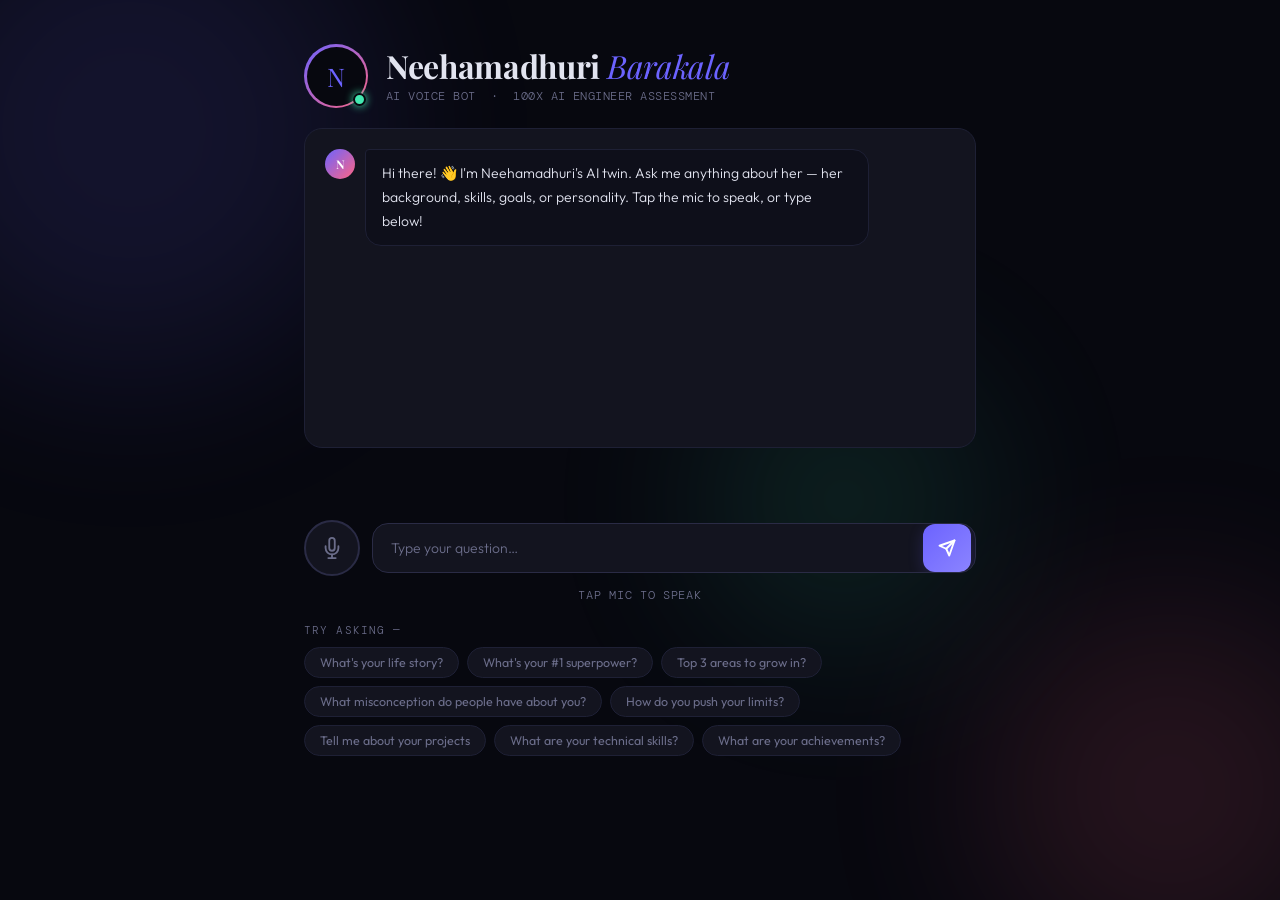
<file: index.html>
<!DOCTYPE html>
<html lang="en">
<head>
  <meta charset="UTF-8" />
  <meta name="viewport" content="width=device-width, initial-scale=1.0" />
  <title>Neehamadhuri – AI Voice Bot</title>
  <link rel="preconnect" href="https://fonts.googleapis.com" />
  <link href="https://fonts.googleapis.com/css2?family=Playfair+Display:ital,wght@0,700;1,400&family=DM+Mono:wght@400;500&family=Outfit:wght@300;400;500;600&display=swap" rel="stylesheet" />
  <link rel="stylesheet" href="style.css" />
</head>
<body>

  <!-- Ambient background -->
  <div class="bg-blobs">
    <div class="blob b1"></div>
    <div class="blob b2"></div>
    <div class="blob b3"></div>
  </div>

  <div class="container">

    <!-- Header -->
    <header class="header">
      <div class="avatar-wrap">
        <div class="avatar-ring">
          <div class="avatar-core">N</div>
        </div>
        <div class="online-dot"></div>
      </div>
      <div class="header-text">
        <h1>Neehamadhuri <span class="italic">Barakala</span></h1>
        <p class="subtitle">AI Voice Bot &nbsp;·&nbsp; 100x AI Engineer Assessment</p>
      </div>
    </header>

    <!-- Chat window -->
    <section class="chat-window" id="chatWindow">
      <div class="message bot" id="welcomeMsg">
        <div class="msg-avatar">N</div>
        <div class="msg-bubble">
          Hi there! 👋 I'm Neehamadhuri's AI twin. Ask me anything about her — 
          her background, skills, goals, or personality. 
          Tap the mic to speak, or type below!
        </div>
      </div>
    </section>

    <!-- Speaking visualizer -->
    <div class="visualizer" id="visualizer">
      <div class="v-bar"></div><div class="v-bar"></div><div class="v-bar"></div>
      <div class="v-bar"></div><div class="v-bar"></div><div class="v-bar"></div>
      <div class="v-bar"></div><div class="v-bar"></div><div class="v-bar"></div>
    </div>

    <!-- Input area -->
    <div class="input-area">
      <button class="mic-btn" id="micBtn" title="Click to speak">
        <svg viewBox="0 0 24 24" fill="none" stroke="currentColor" stroke-width="2" stroke-linecap="round" stroke-linejoin="round">
          <path d="M12 1a3 3 0 0 0-3 3v8a3 3 0 0 0 6 0V4a3 3 0 0 0-3-3z"/>
          <path d="M19 10v2a7 7 0 0 1-14 0v-2"/>
          <line x1="12" y1="19" x2="12" y2="23"/>
          <line x1="8" y1="23" x2="16" y2="23"/>
        </svg>
      </button>
      <div class="text-wrap">
        <input type="text" id="textInput" class="text-input" placeholder="Type your question…" autocomplete="off" />
        <button class="send-btn" id="sendBtn">
          <svg viewBox="0 0 24 24" fill="none" stroke="currentColor" stroke-width="2.5" stroke-linecap="round" stroke-linejoin="round">
            <line x1="22" y1="2" x2="11" y2="13"/>
            <polygon points="22 2 15 22 11 13 2 9 22 2"/>
          </svg>
        </button>
      </div>
    </div>

    <p class="mic-status" id="micStatus">tap mic to speak</p>

    <!-- Quick questions -->
    <div class="quick-section">
      <p class="quick-label">Try asking —</p>
      <div class="quick-pills" id="quickPills">
        <button class="pill">What's your life story?</button>
        <button class="pill">What's your #1 superpower?</button>
        <button class="pill">Top 3 areas to grow in?</button>
        <button class="pill">What misconception do people have about you?</button>
        <button class="pill">How do you push your limits?</button>
        <button class="pill">Tell me about your projects</button>
        <button class="pill">What are your technical skills?</button>
        <button class="pill">What are your achievements?</button>
      </div>
    </div>

  </div>

  <!-- Toast -->
  <div class="toast" id="toast"></div>

  <script src="app.js"></script>
</body>
</html>
</file>
<file: style.css>
/* ── Reset & Variables ─────────────────────────────────────────────────── */
*, *::before, *::after { box-sizing: border-box; margin: 0; padding: 0; }

:root {
  --bg:       #07080f;
  --surface:  #0e0f1a;
  --card:     #13141f;
  --border:   #1e2035;
  --border2:  #2a2b45;
  --accent:   #6c63ff;
  --accent2:  #ff6584;
  --accent3:  #43e8b0;
  --text:     #e2e4f0;
  --muted:    #6b6d8a;
  --glow:     rgba(108,99,255,0.2);
  --glow2:    rgba(255,101,132,0.2);
  --radius:   18px;
  --font-body: 'Outfit', sans-serif;
  --font-mono: 'DM Mono', monospace;
  --font-disp: 'Playfair Display', serif;
}

html { scroll-behavior: smooth; }

body {
  background: var(--bg);
  color: var(--text);
  font-family: var(--font-body);
  font-weight: 300;
  min-height: 100vh;
  overflow-x: hidden;
}

/* ── Background Blobs ──────────────────────────────────────────────────── */
.bg-blobs {
  position: fixed;
  inset: 0;
  pointer-events: none;
  z-index: 0;
  overflow: hidden;
}

.blob {
  position: absolute;
  border-radius: 50%;
  filter: blur(90px);
  opacity: 0.12;
  animation: blobFloat 10s ease-in-out infinite;
}

.b1 { width: 500px; height: 500px; background: var(--accent);  top: -120px; left: -120px; animation-delay: 0s; }
.b2 { width: 380px; height: 380px; background: var(--accent2); bottom: -80px; right: -80px; animation-delay: 4s; }
.b3 { width: 280px; height: 280px; background: var(--accent3); top: 40%; left: 55%; animation-delay: 7s; }

@keyframes blobFloat {
  0%, 100% { transform: translate(0,0) scale(1); }
  33%       { transform: translate(15px,-20px) scale(1.04); }
  66%       { transform: translate(-10px,15px) scale(0.97); }
}

/* ── Layout ────────────────────────────────────────────────────────────── */
.container {
  position: relative;
  z-index: 1;
  max-width: 720px;
  margin: 0 auto;
  padding: 44px 24px 80px;
  display: flex;
  flex-direction: column;
  gap: 20px;
}

/* ── Header ────────────────────────────────────────────────────────────── */
.header {
  display: flex;
  align-items: center;
  gap: 18px;
  animation: slideDown 0.6s ease both;
}

.avatar-wrap {
  position: relative;
  flex-shrink: 0;
}

.avatar-ring {
  width: 64px;
  height: 64px;
  border-radius: 50%;
  background: linear-gradient(135deg, var(--accent), var(--accent2));
  padding: 2.5px;
  animation: rotateSlow 12s linear infinite;
}

.avatar-core {
  width: 100%;
  height: 100%;
  border-radius: 50%;
  background: var(--bg);
  display: flex;
  align-items: center;
  justify-content: center;
  font-family: var(--font-disp);
  font-size: 1.6rem;
  color: var(--accent);
  animation: rotateSlow 12s linear infinite reverse;
}

.online-dot {
  position: absolute;
  bottom: 2px; right: 2px;
  width: 13px; height: 13px;
  border-radius: 50%;
  background: var(--accent3);
  border: 2px solid var(--bg);
  box-shadow: 0 0 8px var(--accent3);
  animation: pulse 2s ease-in-out infinite;
}

@keyframes rotateSlow { from { transform: rotate(0deg); } to { transform: rotate(360deg); } }
@keyframes pulse { 0%,100% { opacity:1; } 50% { opacity:0.4; } }

.header-text h1 {
  font-family: var(--font-disp);
  font-weight: 700;
  font-size: clamp(1.5rem, 4vw, 2rem);
  letter-spacing: -0.01em;
  line-height: 1.1;
}

.header-text h1 .italic {
  font-style: italic;
  font-weight: 400;
  color: var(--accent);
}

.subtitle {
  margin-top: 5px;
  font-size: 0.75rem;
  color: var(--muted);
  font-family: var(--font-mono);
  letter-spacing: 0.04em;
  text-transform: uppercase;
}

/* ── Chat Window ───────────────────────────────────────────────────────── */
.chat-window {
  background: var(--card);
  border: 1px solid var(--border);
  border-radius: var(--radius);
  min-height: 320px;
  max-height: 400px;
  overflow-y: auto;
  padding: 20px;
  display: flex;
  flex-direction: column;
  gap: 16px;
  scroll-behavior: smooth;
  animation: fadeUp 0.6s 0.1s ease both;
}

.chat-window::-webkit-scrollbar { width: 3px; }
.chat-window::-webkit-scrollbar-thumb { background: var(--border2); border-radius: 3px; }
.chat-window::-webkit-scrollbar-track { background: transparent; }

/* ── Messages ──────────────────────────────────────────────────────────── */
.message {
  display: flex;
  gap: 10px;
  align-items: flex-start;
  animation: msgIn 0.35s ease both;
}

.message.user { flex-direction: row-reverse; }

@keyframes msgIn {
  from { opacity: 0; transform: translateY(10px); }
  to   { opacity: 1; transform: translateY(0); }
}

.msg-avatar {
  width: 30px; height: 30px;
  border-radius: 50%;
  flex-shrink: 0;
  display: flex;
  align-items: center;
  justify-content: center;
  font-size: 0.75rem;
  font-family: var(--font-disp);
  font-weight: 700;
}

.message.bot  .msg-avatar { background: linear-gradient(135deg, var(--accent), var(--accent2)); color: white; }
.message.user .msg-avatar { background: var(--border2); color: var(--muted); font-family: var(--font-body); font-size: 1rem; }

.msg-bubble {
  max-width: 80%;
  padding: 12px 16px;
  border-radius: 16px;
  font-size: 0.875rem;
  line-height: 1.7;
  font-weight: 300;
}

.message.bot  .msg-bubble {
  background: var(--surface);
  border: 1px solid var(--border);
  border-top-left-radius: 4px;
  color: var(--text);
}

.message.user .msg-bubble {
  background: linear-gradient(135deg, var(--accent) 0%, #8b84ff 100%);
  color: #fff;
  border-top-right-radius: 4px;
}

/* Typing dots */
.typing { display: flex; gap: 5px; padding: 4px 0; align-items: center; }
.typing span {
  width: 7px; height: 7px; border-radius: 50%;
  background: var(--accent);
  animation: typingBounce 1.2s ease-in-out infinite;
}
.typing span:nth-child(2) { animation-delay: 0.15s; }
.typing span:nth-child(3) { animation-delay: 0.3s; }

@keyframes typingBounce {
  0%,60%,100% { transform: translateY(0); opacity: 0.5; }
  30% { transform: translateY(-6px); opacity: 1; }
}

/* ── Speaking Visualizer ───────────────────────────────────────────────── */
.visualizer {
  display: flex;
  justify-content: center;
  align-items: flex-end;
  gap: 4px;
  height: 32px;
  opacity: 0;
  transition: opacity 0.3s;
}

.visualizer.active { opacity: 1; }

.v-bar {
  width: 4px;
  border-radius: 2px;
  background: linear-gradient(to top, var(--accent), var(--accent2));
  animation: barWave 0.9s ease-in-out infinite;
}

.v-bar:nth-child(1) { height: 10px; animation-delay: 0.0s; }
.v-bar:nth-child(2) { height: 18px; animation-delay: 0.1s; }
.v-bar:nth-child(3) { height: 26px; animation-delay: 0.2s; }
.v-bar:nth-child(4) { height: 32px; animation-delay: 0.3s; }
.v-bar:nth-child(5) { height: 26px; animation-delay: 0.4s; }
.v-bar:nth-child(6) { height: 18px; animation-delay: 0.5s; }
.v-bar:nth-child(7) { height: 12px; animation-delay: 0.6s; }
.v-bar:nth-child(8) { height: 20px; animation-delay: 0.7s; }
.v-bar:nth-child(9) { height: 10px; animation-delay: 0.8s; }

@keyframes barWave {
  0%,100% { transform: scaleY(0.3); }
  50%      { transform: scaleY(1); }
}

/* ── Input Area ────────────────────────────────────────────────────────── */
.input-area {
  display: flex;
  gap: 12px;
  align-items: center;
  animation: fadeUp 0.6s 0.2s ease both;
}

.mic-btn {
  width: 56px; height: 56px;
  border-radius: 50%;
  border: 2px solid var(--border2);
  background: var(--card);
  color: var(--muted);
  cursor: pointer;
  display: flex;
  align-items: center;
  justify-content: center;
  flex-shrink: 0;
  transition: all 0.25s;
}

.mic-btn svg { width: 22px; height: 22px; }

.mic-btn:hover {
  border-color: var(--accent);
  color: var(--accent);
  box-shadow: 0 0 18px var(--glow);
}

.mic-btn.listening {
  border-color: var(--accent2);
  color: var(--accent2);
  background: rgba(255,101,132,0.08);
  box-shadow: 0 0 0 0 var(--glow2);
  animation: micRing 1.1s ease-out infinite;
}

@keyframes micRing {
  0%   { box-shadow: 0 0 0 0 rgba(255,101,132,0.5); }
  70%  { box-shadow: 0 0 0 14px rgba(255,101,132,0); }
  100% { box-shadow: 0 0 0 0 rgba(255,101,132,0); }
}

.text-wrap {
  flex: 1;
  display: flex;
  align-items: center;
  background: var(--card);
  border: 1px solid var(--border2);
  border-radius: 16px;
  overflow: hidden;
  transition: border-color 0.2s, box-shadow 0.2s;
}

.text-wrap:focus-within {
  border-color: var(--accent);
  box-shadow: 0 0 0 3px var(--glow);
}

.text-input {
  flex: 1;
  background: transparent;
  border: none;
  outline: none;
  padding: 15px 18px;
  color: var(--text);
  font-family: var(--font-body);
  font-size: 0.875rem;
  font-weight: 300;
}

.text-input::placeholder { color: var(--muted); }

.send-btn {
  width: 48px; height: 48px;
  margin-right: 4px;
  border-radius: 12px;
  border: none;
  background: linear-gradient(135deg, var(--accent), #8b84ff);
  color: white;
  cursor: pointer;
  display: flex;
  align-items: center;
  justify-content: center;
  flex-shrink: 0;
  transition: all 0.2s;
  box-shadow: 0 4px 16px var(--glow);
}

.send-btn svg { width: 18px; height: 18px; }
.send-btn:hover { transform: scale(1.06); box-shadow: 0 6px 22px var(--glow); }
.send-btn:active { transform: scale(0.97); }
.send-btn:disabled { opacity: 0.5; cursor: not-allowed; transform: none; }

/* ── Mic Status ────────────────────────────────────────────────────────── */
.mic-status {
  text-align: center;
  font-family: var(--font-mono);
  font-size: 0.72rem;
  color: var(--muted);
  letter-spacing: 0.06em;
  text-transform: uppercase;
  margin-top: -8px;
}

/* ── Quick Pills ───────────────────────────────────────────────────────── */
.quick-section {
  animation: fadeUp 0.6s 0.3s ease both;
}

.quick-label {
  font-family: var(--font-mono);
  font-size: 0.7rem;
  text-transform: uppercase;
  letter-spacing: 0.1em;
  color: var(--muted);
  margin-bottom: 10px;
}

.quick-pills {
  display: flex;
  flex-wrap: wrap;
  gap: 8px;
}

.pill {
  background: var(--card);
  border: 1px solid var(--border);
  border-radius: 100px;
  padding: 7px 15px;
  font-family: var(--font-body);
  font-size: 0.78rem;
  font-weight: 400;
  color: var(--muted);
  cursor: pointer;
  transition: all 0.2s;
}

.pill:hover {
  border-color: var(--accent);
  color: var(--text);
  background: rgba(108,99,255,0.06);
  transform: translateY(-1px);
}

/* ── Toast ─────────────────────────────────────────────────────────────── */
.toast {
  position: fixed;
  bottom: 28px;
  left: 50%;
  transform: translateX(-50%) translateY(80px);
  background: #1a0f0f;
  border: 1px solid rgba(255,80,80,0.3);
  color: #ff9999;
  padding: 10px 20px;
  border-radius: 100px;
  font-family: var(--font-mono);
  font-size: 0.78rem;
  transition: transform 0.3s ease;
  z-index: 999;
  white-space: nowrap;
  pointer-events: none;
}

.toast.show { transform: translateX(-50%) translateY(0); }

/* ── Animations ────────────────────────────────────────────────────────── */
@keyframes slideDown {
  from { opacity: 0; transform: translateY(-16px); }
  to   { opacity: 1; transform: translateY(0); }
}

@keyframes fadeUp {
  from { opacity: 0; transform: translateY(16px); }
  to   { opacity: 1; transform: translateY(0); }
}

/* ── Responsive ────────────────────────────────────────────────────────── */
@media (max-width: 500px) {
  .container { padding: 28px 14px 60px; gap: 16px; }
  .header-text h1 { font-size: 1.4rem; }
  .msg-bubble { max-width: 88%; font-size: 0.84rem; }
  .pill { font-size: 0.74rem; padding: 6px 12px; }
}
</file>
